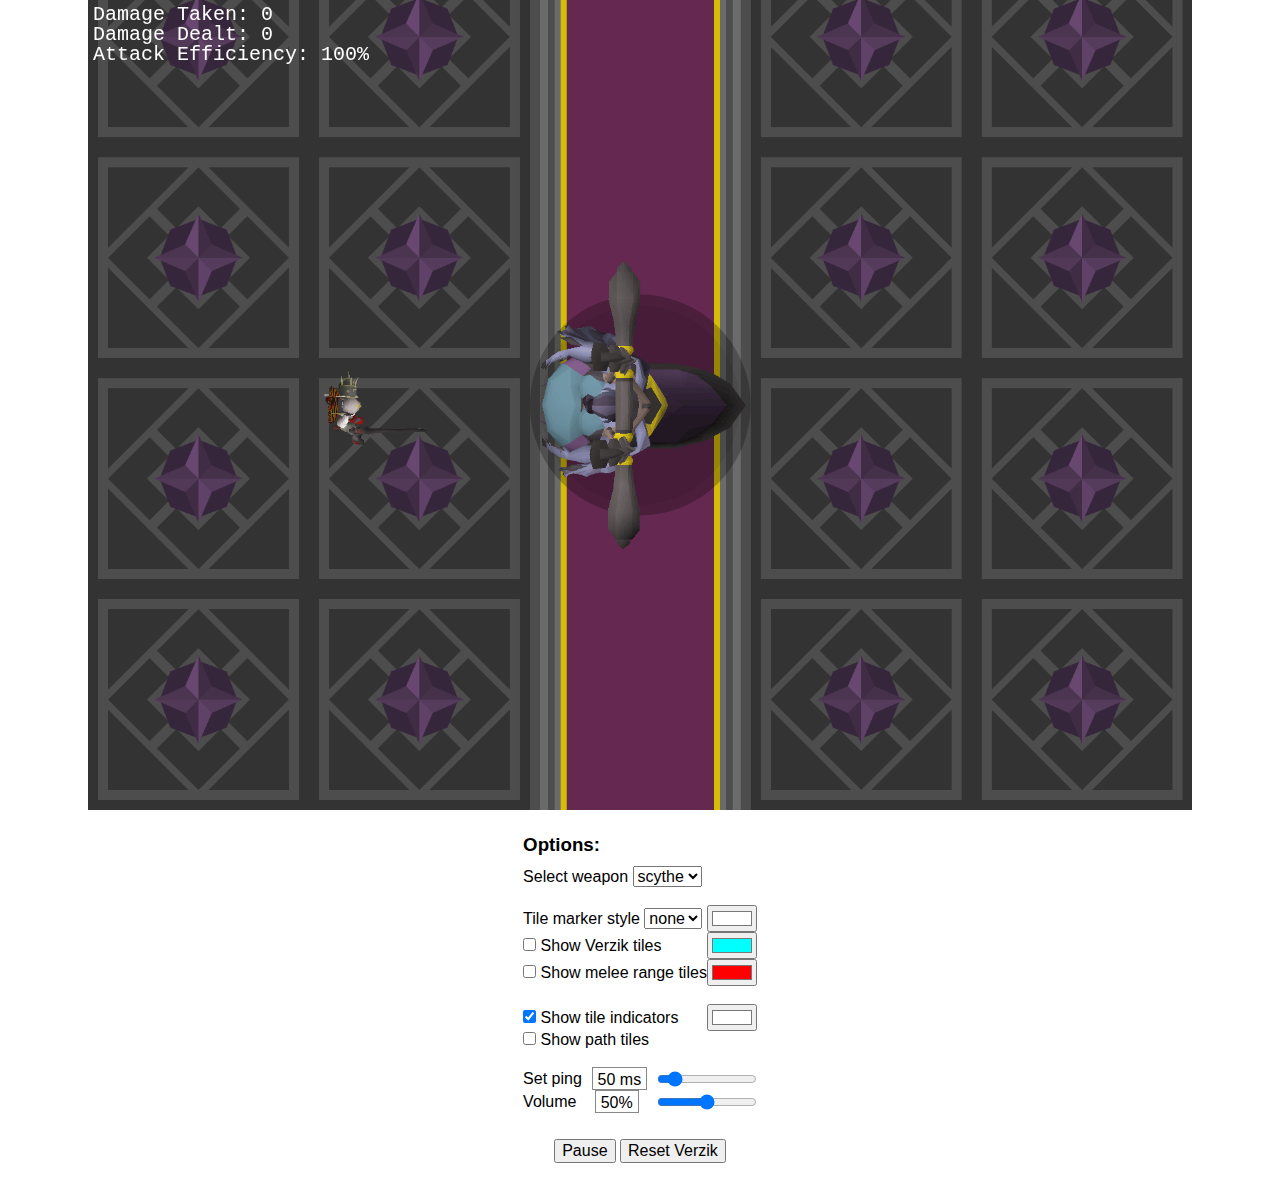
<file: verzik_trainer/index.html>
<!DOCTYPE html>
<html>
    <head>
        <meta charset="utf-8">
        <title>Verzik Phase 2 Trainer</title>
        <meta name="description" content="A page to help practice Verzik timing.">
        <meta name="viewport" content="width=device-width">

        <link rel="icon" href="favicon.ico" type="image/x-icon" />
        <link rel="stylesheet" href="css/normalize.css">
        <link rel="stylesheet" href="css/main.css">
    </head>
    <body onresize="resize()">
        <div class="canvas-wrapper">
            <div class="flex-container">
                <div>
                    <canvas id="tile-board" tabindex="1"></canvas>
                </div>
                <div class="form-box">
                    <h3>Options:</h3>
                    <form>
                        <input type="hidden" id="refreshed" value="0">
                        <div class="form-line">
                            <span><label for="weapon-select">Select weapon</label>
                                <select id="weapon-select" onchange="updateWeaponSelect(this.id)">
                                    <option value="SCYTHE">scythe</option>
                                    <option value="WHIP">whip</option>
                                </select></span></div>
                        <br>
                        <div class="form-line">
                            <span><label for="tile-marker-type">Tile marker style</label>
                                <select id="tile-marker-type" onchange="updateValue(this.id)">
                                    <option value="none">none</option>
                                    <option value="1">1</option>
                                    <option value="2">2</option>
                                    <option value="3">3</option>
                                </select></span>
                            <input type="color" id="color-tile-marker" onchange="updateValue(this.id)"></div>
                        <div class="form-line">
                            <span><input type="checkbox" id="show-verzik-tiles" onchange="updateBoolean(this.id)">
                                <label for="show-verzik-tiles">Show Verzik tiles</label></span>
                            <input type="color" id="color-verzik-marker" onchange="updateValue(this.id)"></div>
                        <div class="form-line">
                            <span><input type="checkbox" id="show-melee-tiles" onchange="updateBoolean(this.id)">
                                <label for="show-melee-tiles">Show melee range tiles</label></span>
                            <input type="color" id="color-melee-marker" onchange="updateValue(this.id)"></div>
                        <br>
                        <div class="form-line">
                            <span><input type="checkbox" id="show-tile-indicators" onchange="updateBoolean(this.id)" checked >
                                <label for="show-tile-indicators">Show tile indicators</label></span>
                            <input type="color" id="color-tile-indicator" onchange="updateValue(this.id)"></div>
                        <div class="form-line">
                            <span><input type="checkbox" id="show-path-tiles" onchange="updateBoolean(this.id)" checked >
                                <label for="show-path-tiles">Show path tiles</label></span></div>
                        <br>
                        <div class="form-line">
                            <label for="ping-select">Set ping</label>
                            <span id="ping-display">50 ms</span>
                            <input type="range" id="ping-select" value="50" min="10" max="350" onchange="updatePing()"></div>
                        <div class="form-line">
                            <label for="volume-select">Volume</label>
                            <span id="volume-display">50%</span>
                            <input type="range" id="volume-select" value="50" min="0" max="100" onchange="updateVolume()"></div>
                    </form>
                </div>
            </div>
            <p align="center">
                <button id="pause_btn" onclick="pause_play()">Pause</button>
                <button id="reset_btn" onclick="reset()">Reset Verzik</button>
            </p>
        </div>
        <script type="text/javascript" src="js/trainer.js"></script>
    </body>
</html>
</file>
<file: verzik_trainer/css/main.css>
/*@font-face {
    font-family: 'runescape_uf';
    font-style: normal;
    font-weight: normal;
    src: url('fonts/runescape_uf.ttf') format('truetype');
}*/

@font-face {
    font-family: 'RuneScape UF Regular';
    font-style: normal;
    font-weight: normal;
    src: local('RuneScape UF Regular'), url('runescape_uf.woff') format('woff');
}

* {
    
}

h3 {
    margin: 10px 0;
    
}

.flex-container * {
    /*border: 1px solid black;*/
}

.flex-container{
    display: flex;
    justify-content: center;
    flex-wrap: wrap;
}

.form-box {
    display: flex;
    flex-direction: column;
    align-content: flex-start;
}

.form-line {
    display: flex;
    justify-content: space-between;
    align-items: center;
    flex-wrap: wrap;
}

.flex-container .form-box {
    padding: 10px 10px;
}

#ping-display, #volume-display {
    padding: 3px 5px 0 5px;
    border: 1px solid #888;
}

input[type="range"] {
  width:100px;
}
</file>
